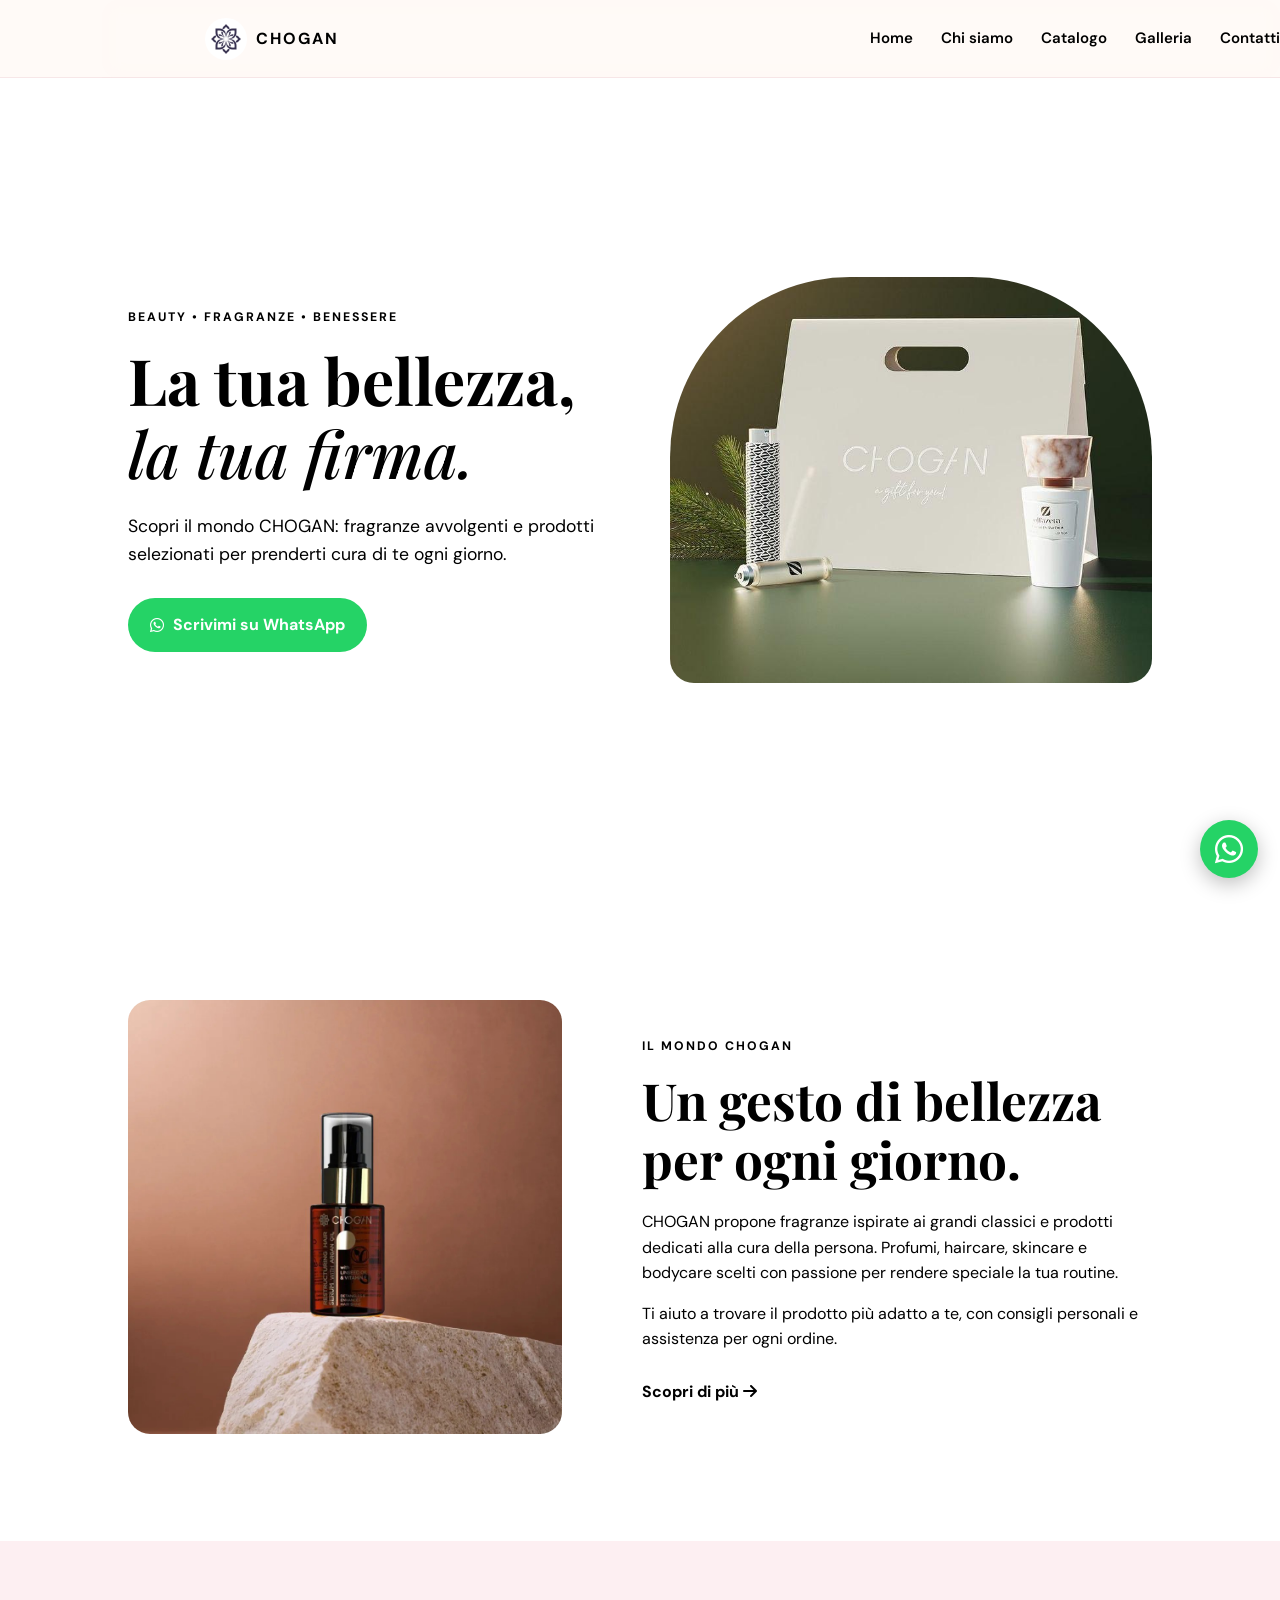
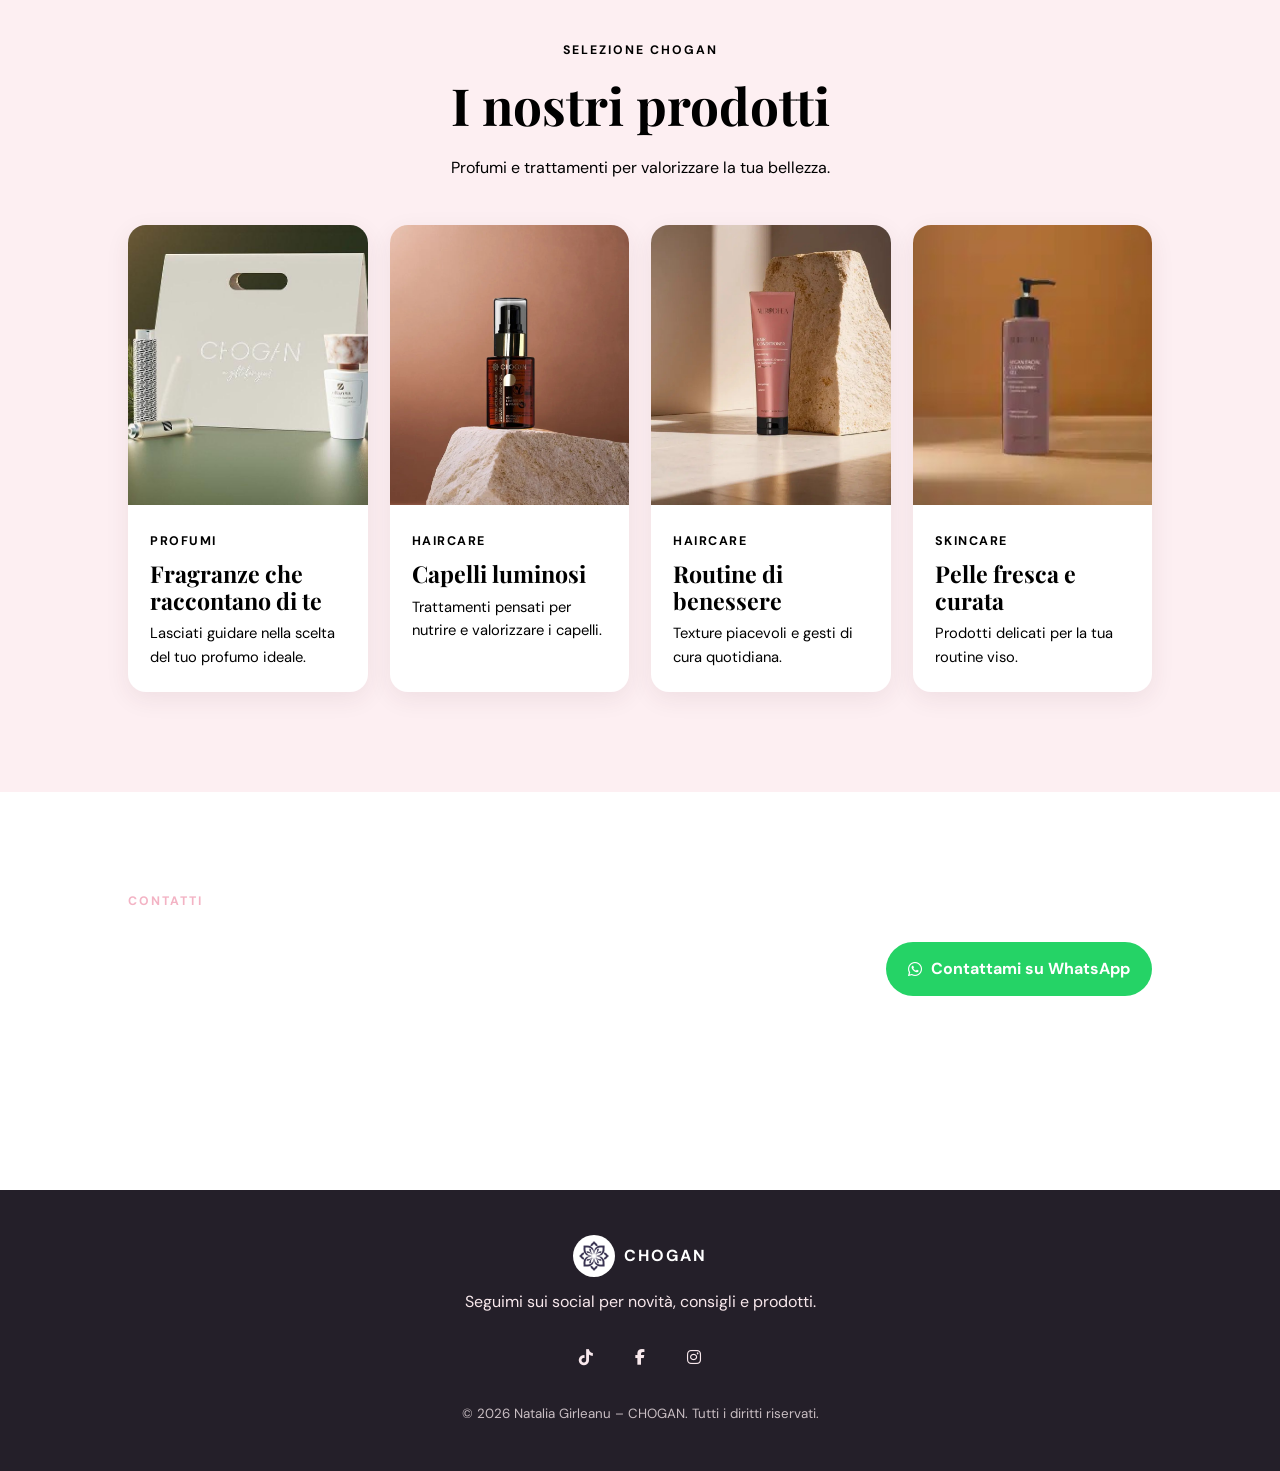
<file: index.html>
<!DOCTYPE html>
<html lang="it">
<head>
  <meta charset="UTF-8">
  <meta name="viewport" content="width=device-width, initial-scale=1.0">
  <title>Natalia Girleanu | CHOGAN</title>
  <meta name="description" content="Profumi e prodotti CHOGAN: consulenza e ordini personalizzati.">
  <link rel="preconnect" href="https://fonts.googleapis.com">
  <link rel="preconnect" href="https://fonts.gstatic.com" crossorigin>
  <link href="https://fonts.googleapis.com/css2?family=DM+Sans:wght@400;500;600;700&family=Playfair+Display:wght@500;600;700&display=swap" rel="stylesheet">
  <link rel="stylesheet" href="https://cdnjs.cloudflare.com/ajax/libs/font-awesome/6.6.0/css/all.min.css">
  <link rel="stylesheet" href="style.css">
</head>
<body>

  <header class="navbar">
  <header class="navbar">
  <a href="#home" class="brand">
    <img src="images/IMMAGINE CHOGAN5.png" alt="Logo CHOGAN">
    <span>CHOGAN</span>
  </a>

  <button class="menu-btn" aria-label="Apri menu">
    <i class="fa-solid fa-bars"></i>
  </button>

  <nav class="nav-links">
    <a href="#home">Home</a>
    <a href="#chi-siamo">Chi siamo</a>
    <a href="catalogo.html">Catalogo</a>
    <a href="#galleria">Galleria</a>
    <a href="#contatti">Contatti</a>
  </nav>
</header>
  </header>

  <main>
    <section id="home" class="hero">
      <div class="hero-text">
        <p class="eyebrow">BEAUTY • FRAGRANZE • BENESSERE</p>
        <h1>La tua bellezza,<br><em>la tua firma.</em></h1>
        <p class="hero-description">
          Scopri il mondo CHOGAN: fragranze avvolgenti e prodotti selezionati
          per prenderti cura di te ogni giorno.
        </p>
        <a class="button primary" href="https://wa.me/393203661211" target="_blank">
          <i class="fa-brands fa-whatsapp"></i> Scrivimi su WhatsApp
        </a>
      </div>

      <div class="hero-image">
        <img src="images/IMMAGINE CHOGAN1.jpg" alt="Selezione di prodotti CHOGAN">
      </div>
    </section>

    <section id="chi-siamo" class="about section">
      <div class="about-image">
        <img src="images/IMMAGINE CHOGAN2.jpg" alt="Prodotto CHOGAN per la cura dei capelli">
      </div>

      <div class="about-text">
        <p class="eyebrow">IL MONDO CHOGAN</p>
        <h2>Un gesto di bellezza per ogni giorno.</h2>
        <p>
          CHOGAN propone fragranze ispirate ai grandi classici e prodotti dedicati
          alla cura della persona. Profumi, haircare, skincare e bodycare scelti
          con passione per rendere speciale la tua routine.
        </p>
        <p>
          Ti aiuto a trovare il prodotto più adatto a te, con consigli personali
          e assistenza per ogni ordine.
        </p>
        <a class="text-link" href="#contatti">Scopri di più <i class="fa-solid fa-arrow-right"></i></a>
      </div>
    </section>

    <section id="galleria" class="products section">
      <div class="section-heading">
        <p class="eyebrow">SELEZIONE CHOGAN</p>
        <h2>I nostri prodotti</h2>
        <p>Profumi e trattamenti per valorizzare la tua bellezza.</p>
      </div>

      <div class="product-grid">
        <article class="product-card featured">
          <img src="images/IMMAGINE CHOGAN1.jpg" alt="Profumi CHOGAN">
          <div class="card-content">
            <span>Profumi</span>
            <h3>Fragranze che raccontano di te</h3>
            <p>Lasciati guidare nella scelta del tuo profumo ideale.</p>
          </div>
        </article>

        <article class="product-card">
          <img src="images/IMMAGINE CHOGAN2.jpg" alt="Olio CHOGAN per capelli">
          <div class="card-content">
            <span>Haircare</span>
            <h3>Capelli luminosi</h3>
            <p>Trattamenti pensati per nutrire e valorizzare i capelli.</p>
          </div>
        </article>

        <article class="product-card">
          <img src="images/IMMAGINE CHOGAN3.jpg" alt="Balsamo capelli Aurodhea by CHOGAN">
          <div class="card-content">
            <span>Haircare</span>
            <h3>Routine di benessere</h3>
            <p>Texture piacevoli e gesti di cura quotidiana.</p>
          </div>
        </article>

        <article class="product-card">
          <img src="images/IMMAGINE CHOGAN4.jpg" alt="Detergente viso CHOGAN">
          <div class="card-content">
            <span>Skincare</span>
            <h3>Pelle fresca e curata</h3>
            <p>Prodotti delicati per la tua routine viso.</p>
          </div>
        </article>
      </div>
    </section>

    <section id="contatti" class="contact section">
      <div>
        <p class="eyebrow">CONTATTI</p>
        <h2>Parliamo della tua prossima fragranza.</h2>
        <p>
          Scrivimi per informazioni, consigli personalizzati o per effettuare un ordine.
        </p>
      </div>

      <div class="contact-box">
        <a href="https://wa.me/393203661211" target="_blank" class="button primary">
          <i class="fa-brands fa-whatsapp"></i> Contattami su WhatsApp
        </a>
        <a href="tel:+393203661211" class="phone">
          <i class="fa-solid fa-phone"></i> 320 366 1211
        </a>
      </div>
    </section>
  </main>

  <footer>
    <div class="footer-brand">
      <img src="images/IMMAGINE CHOGAN5.png" alt="Logo CHOGAN">
      <strong>CHOGAN</strong>
    </div>

    <p>Seguimi sui social per novità, consigli e prodotti.</p>

    <div class="socials">
      <a href="https://www.tiktok.com/@nataliagirleanu3?_r=1&_t=ZN-98C6GJoh3NG" target="_blank" aria-label="TikTok">
        <i class="fa-brands fa-tiktok"></i>
      </a>
      <a href="https://www.facebook.com/share/1E6hKN46k3/?mibextid=wwXIfr" target="_blank" aria-label="Facebook">
        <i class="fa-brands fa-facebook-f"></i>
      </a>
      <a href="https://www.instagram.com/natalia.girleanu?igsh=OThpcHM0eHhyZWIz&utm_source=qr" target="_blank" aria-label="Instagram">
        <i class="fa-brands fa-instagram"></i>
      </a>
    </div>

    <small>© 2026 Natalia Girleanu – CHOGAN. Tutti i diritti riservati.</small>
  </footer>

  <a class="whatsapp-float" href="https://wa.me/393203661211" target="_blank" aria-label="Scrivimi su WhatsApp">
    <i class="fa-brands fa-whatsapp"></i>
  </a>

  <script src="script.js"></script>
</body>
</html>
</file>
<file: style.css>
style.css
:root {
  --rosa: #f8d7e0;
  --rosa-scuro: #c87892;
  --crema: #fffaf7;
  --testo: #312c38;
  --oro: #b79562;
  --bianco: #ffffff;
}

* {
  box-sizing: border-box;
  margin: 0;
  padding: 0;
}

html {
  scroll-behavior: smooth;
}

body {
  font-family: "DM Sans", sans-serif;
  color: var(--testo);
  background: var(--crema);
  line-height: 1.6;
}

h1, h2, h3 {
  font-family: "Playfair Display", serif;
  line-height: 1.15;
}

.navbar {
  position: fixed;
  top: 0;
  z-index: 100;
  width: 100%;
  min-height: 78px;
  padding: 12px 8%;
  background: rgba(255, 250, 247, 0.92);
  backdrop-filter: blur(10px);
  display: flex;
  align-items: center;
  justify-content: space-between;
  border-bottom: 1px solid rgba(200, 120, 146, 0.15);
}

.brand, .footer-brand {
  display: flex;
  align-items: center;
  gap: 9px;
  color: var(--testo);
  text-decoration: none;
  letter-spacing: 2px;
  font-weight: 700;
}

.brand img, .footer-brand img {
  width: 42px;
  height: 42px;
  object-fit: contain;
  border-radius: 50%;
}

.nav-links {
  display: flex;
  gap: 28px;
}

.nav-links a {
  text-decoration: none;
  color: var(--testo);
  font-size: 0.94rem;
  font-weight: 600;
  transition: color 0.25s;
}

.nav-links a:hover {
  color: var(--rosa-scuro);
}

.menu-btn {
  display: none;
  border: 0;
  background: transparent;
  font-size: 1.4rem;
  color: var(--testo);
  cursor: pointer;
}

.hero {
  min-height: 100vh;
  padding: 130px 10% 70px;
  display: grid;
  grid-template-columns: 1fr 1fr;
  align-items: center;
  gap: 60px;
  background: linear-gradient(120deg, #fffaf7 50%, var(--rosa) 50%);
}

.eyebrow {
  color: var(--rosa-scuro);
  font-size: 0.77rem;
  font-weight: 700;
  letter-spacing: 2px;
  margin-bottom: 15px;
}

.hero h1 {
  font-size: clamp(3rem, 5vw, 5.3rem);
  margin-bottom: 22px;
}

.hero h1 em {
  color: var(--rosa-scuro);
  font-weight: 500;
}

.hero-description {
  max-width: 510px;
  font-size: 1.1rem;
  margin-bottom: 30px;
}

.hero-image img {
  display: block;
  width: 100%;
  max-height: 600px;
  object-fit: cover;
  border-radius: 180px 180px 24px 24px;
  box-shadow: 18px 18px 0 rgba(255, 255, 255, 0.5);
}

.button {
  display: inline-flex;
  align-items: center;
  gap: 9px;
  padding: 14px 22px;
  border-radius: 30px;
  text-decoration: none;
  font-weight: 700;
  transition: transform 0.25s, box-shadow 0.25s;
}

.button:hover {
  transform: translateY(-3px);
  box-shadow: 0 10px 22px rgba(112, 63, 80, 0.2);
}

.primary {
  color: white;
  background: #25d366;
}

.section {
  padding: 100px 10%;
}

.about {
  display: grid;
  grid-template-columns: 0.85fr 1fr;
  align-items: center;
  gap: 80px;
  background: white;
}

.about-image img {
  width: 100%;
  max-height: 540px;
  object-fit: cover;
  border-radius: 22px;
}

.about h2, .section-heading h2, .contact h2 {
  font-size: clamp(2.3rem, 4vw, 3.6rem);
  margin-bottom: 20px;
}

.about-text p:not(.eyebrow) {
  margin-bottom: 15px;
  max-width: 600px;
}

.text-link {
  display: inline-block;
  margin-top: 12px;
  color: var(--rosa-scuro);
  font-weight: 700;
  text-decoration: none;
}

.products {
  background: #fdeff2;
}

.section-heading {
  text-align: center;
  margin-bottom: 45px;
}

.section-heading > p:last-child {
  margin-top: 12px;
}

.product-grid {
  display: grid;
  grid-template-columns: repeat(4, 1fr);
  gap: 22px;
}

.product-card {
  background: white;
  border-radius: 18px;
  overflow: hidden;
  box-shadow: 0 7px 25px rgba(73, 43, 53, 0.08);
  transition: transform 0.3s, box-shadow 0.3s;
}

.product-card:hover {
  transform: translateY(-8px);
  box-shadow: 0 18px 32px rgba(73, 43, 53, 0.15);
}

.product-card img {
  display: block;
  width: 100%;
  height: 280px;
  object-fit: cover;
}

.card-content {
  padding: 22px;
}

.card-content span {
  color: var(--rosa-scuro);
  font-size: 0.78rem;
  text-transform: uppercase;
  letter-spacing: 1.5px;
  font-weight: 700;
}

.card-content h3 {
  margin: 8px 0;
  font-size: 1.45rem;
}

.card-content p {
  font-size: 0.92rem;
}

.contact {
  display: flex;
  align-items: center;
  justify-content: space-between;
  gap: 45px;
  background: var(--testo);
  color: white;
}

.contact .eyebrow {
  color: #f3b3c4;
}

.contact > div:first-child {
  max-width: 700px;
}

.contact-box {
  min-width: 260px;
  display: flex;
  flex-direction: column;
  gap: 18px;
  text-align: center;
}

.phone {
  color: white;
  text-decoration: none;
  font-weight: 600;
}

footer {
  padding: 45px 8%;
  text-align: center;
  background: #241f29;
  color: #f8e8ec;
}

.footer-brand {
  justify-content: center;
  color: white;
  margin-bottom: 12px;
}

.socials {
  display: flex;
  justify-content: center;
  gap: 12px;
  margin: 22px 0;
}

.socials a {
  display: grid;
  place-items: center;
  width: 42px;
  height: 42px;
  border-radius: 50%;
  background: var(--rosa);
  color: var(--testo);
  text-decoration: none;
  transition: transform 0.2s;
}

.socials a:hover {
  transform: scale(1.1);
}

footer small {
  color: #c9bec3;
}

.whatsapp-float {
  position: fixed;
  right: 22px;
  bottom: 22px;
  z-index: 99;
  display: grid;
  place-items: center;
  width: 58px;
  height: 58px;
  border-radius: 50%;
  color: white;
  background: #25d366;
  font-size: 2rem;
  box-shadow: 0 6px 20px rgba(0, 0, 0, 0.25);
  text-decoration: none;
}

@media (max-width: 950px) {
  .hero, .about {
    grid-template-columns: 1fr;
  }

  .hero {
    padding-top: 125px;
    background: linear-gradient(160deg, #fffaf7 58%, var(--rosa) 58%);
  }

  .hero-image {
    max-width: 570px;
    margin: auto;
  }

  .product-grid {
    grid-template-columns: repeat(2, 1fr);
  }

  .contact {
    flex-direction: column;
    align-items: flex-start;
  }
}

@media (max-width: 650px) {
  .navbar {
    padding: 10px 6%;
  }

  .menu-btn {
    display: block;
  }

  .nav-links {
    display: none;
    position: absolute;
    top: 77px;
    left: 0;
    width: 100%;
    padding: 22px 6%;
    flex-direction: column;
    gap: 17px;
    background: var(--crema);
    border-bottom: 1px solid var(--rosa);
  }

  .nav-links.open {
    display: flex;
  }

  .hero, .section {
    padding-left: 7%;
    padding-right: 7%;
  }

  .hero {
    gap: 35px;
  }

  .section {
    padding-top: 70px;
    padding-bottom: 70px;
  }

  .product-grid {
    grid-template-columns: 1fr;
  }

  .hero-image img {
    border-radius: 100px 100px 20px 20px;
  }
}
</file>
